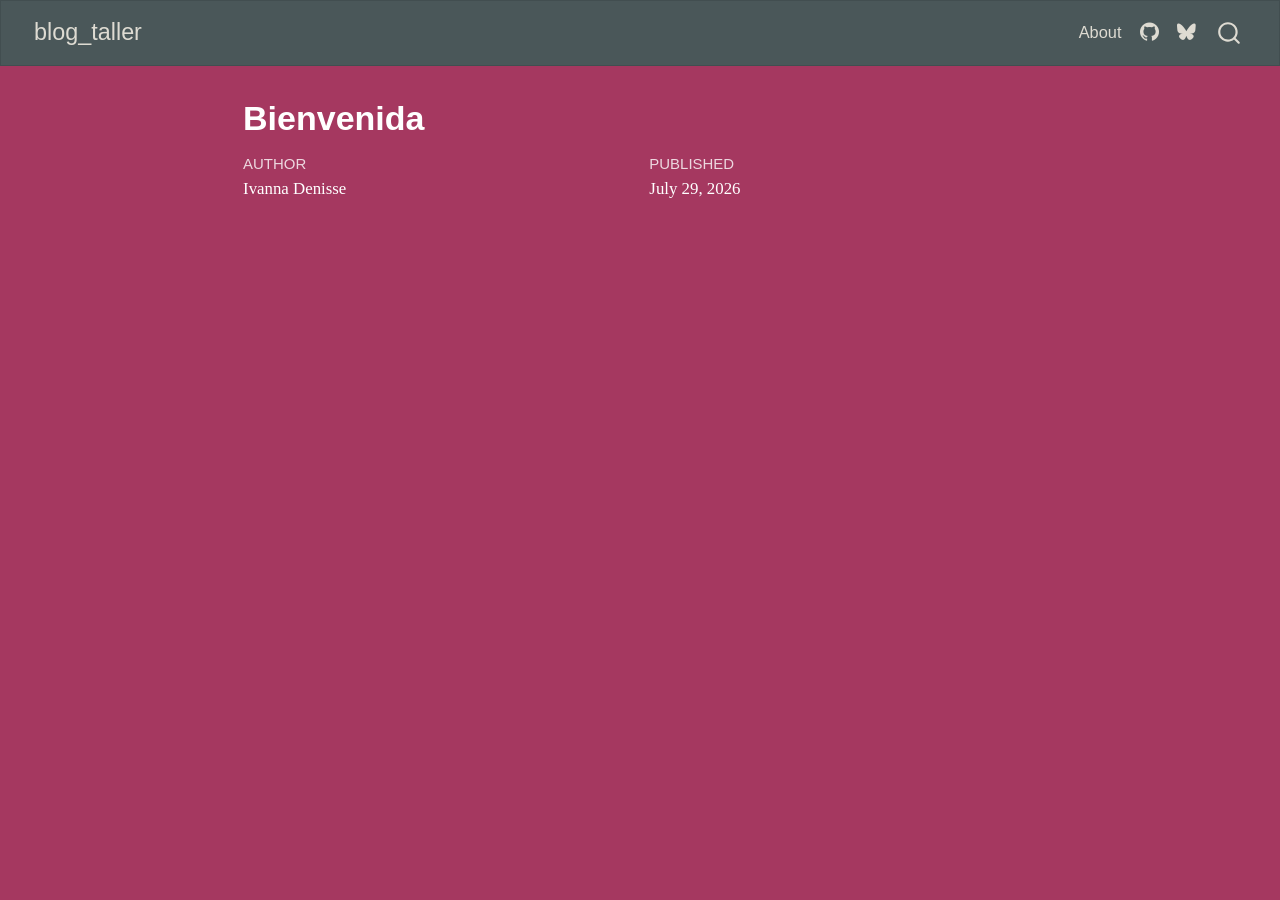
<file: docs/posts/bienvenida/index.html>
<!DOCTYPE html>
<html xmlns="http://www.w3.org/1999/xhtml" lang="en" xml:lang="en"><head>

<meta charset="utf-8">
<meta name="generator" content="quarto-1.8.24">

<meta name="viewport" content="width=device-width, initial-scale=1.0, user-scalable=yes">

<meta name="author" content="Ivanna Denisse">
<meta name="dcterms.date" content="2026-07-29">

<title>Bienvenida – blog_taller</title>
<style>
code{white-space: pre-wrap;}
span.smallcaps{font-variant: small-caps;}
div.columns{display: flex; gap: min(4vw, 1.5em);}
div.column{flex: auto; overflow-x: auto;}
div.hanging-indent{margin-left: 1.5em; text-indent: -1.5em;}
ul.task-list{list-style: none;}
ul.task-list li input[type="checkbox"] {
  width: 0.8em;
  margin: 0 0.8em 0.2em -1em; /* quarto-specific, see https://github.com/quarto-dev/quarto-cli/issues/4556 */ 
  vertical-align: middle;
}
</style>


<script src="../../site_libs/quarto-nav/quarto-nav.js"></script>
<script src="../../site_libs/quarto-nav/headroom.min.js"></script>
<script src="../../site_libs/clipboard/clipboard.min.js"></script>
<script src="../../site_libs/quarto-search/autocomplete.umd.js"></script>
<script src="../../site_libs/quarto-search/fuse.min.js"></script>
<script src="../../site_libs/quarto-search/quarto-search.js"></script>
<meta name="quarto:offset" content="../../">
<script src="../../site_libs/quarto-html/quarto.js" type="module"></script>
<script src="../../site_libs/quarto-html/tabsets/tabsets.js" type="module"></script>
<script src="../../site_libs/quarto-html/axe/axe-check.js" type="module"></script>
<script src="../../site_libs/quarto-html/popper.min.js"></script>
<script src="../../site_libs/quarto-html/tippy.umd.min.js"></script>
<script src="../../site_libs/quarto-html/anchor.min.js"></script>
<link href="../../site_libs/quarto-html/tippy.css" rel="stylesheet">
<link href="../../site_libs/quarto-html/quarto-syntax-highlighting-dc55a5b9e770e841cd82e46aadbfb9b0.css" rel="stylesheet" id="quarto-text-highlighting-styles">
<script src="../../site_libs/bootstrap/bootstrap.min.js"></script>
<link href="../../site_libs/bootstrap/bootstrap-icons.css" rel="stylesheet">
<link href="../../site_libs/bootstrap/bootstrap-e9c36d641830a33a8303f986faf76049.min.css" rel="stylesheet" append-hash="true" id="quarto-bootstrap" data-mode="light">
<script id="quarto-search-options" type="application/json">{
  "location": "navbar",
  "copy-button": false,
  "collapse-after": 3,
  "panel-placement": "end",
  "type": "overlay",
  "limit": 50,
  "keyboard-shortcut": [
    "f",
    "/",
    "s"
  ],
  "show-item-context": false,
  "language": {
    "search-no-results-text": "No results",
    "search-matching-documents-text": "matching documents",
    "search-copy-link-title": "Copy link to search",
    "search-hide-matches-text": "Hide additional matches",
    "search-more-match-text": "more match in this document",
    "search-more-matches-text": "more matches in this document",
    "search-clear-button-title": "Clear",
    "search-text-placeholder": "",
    "search-detached-cancel-button-title": "Cancel",
    "search-submit-button-title": "Submit",
    "search-label": "Search"
  }
}</script>


</head>

<body class="nav-fixed fullcontent quarto-light">

<div id="quarto-search-results"></div>
  <header id="quarto-header" class="headroom fixed-top">
    <nav class="navbar navbar-expand-lg " data-bs-theme="dark">
      <div class="navbar-container container-fluid">
      <div class="navbar-brand-container mx-auto">
    <a href="../../index.html" class="navbar-brand navbar-brand-logo">
    </a>
    <a class="navbar-brand" href="../../index.html">
    <span class="navbar-title">blog_taller</span>
    </a>
  </div>
            <div id="quarto-search" class="" title="Search"></div>
          <button class="navbar-toggler" type="button" data-bs-toggle="collapse" data-bs-target="#navbarCollapse" aria-controls="navbarCollapse" role="menu" aria-expanded="false" aria-label="Toggle navigation" onclick="if (window.quartoToggleHeadroom) { window.quartoToggleHeadroom(); }">
  <span class="navbar-toggler-icon"></span>
</button>
          <div class="collapse navbar-collapse" id="navbarCollapse">
            <ul class="navbar-nav navbar-nav-scroll ms-auto">
  <li class="nav-item">
    <a class="nav-link" href="../../about.html"> 
<span class="menu-text">About</span></a>
  </li>  
  <li class="nav-item compact">
    <a class="nav-link" href="https://github.com/"> <i class="bi bi-github" role="img">
</i> 
<span class="menu-text"></span></a>
  </li>  
  <li class="nav-item compact">
    <a class="nav-link" href="https://bsky.app/"> <i class="bi bi-bluesky" role="img">
</i> 
<span class="menu-text"></span></a>
  </li>  
</ul>
          </div> <!-- /navcollapse -->
            <div class="quarto-navbar-tools">
</div>
      </div> <!-- /container-fluid -->
    </nav>
</header>
<!-- content -->
<div id="quarto-content" class="quarto-container page-columns page-rows-contents page-layout-article page-navbar">
<!-- sidebar -->
<!-- margin-sidebar -->
    
<!-- main -->
<main class="content" id="quarto-document-content">

<header id="title-block-header" class="quarto-title-block default">
<div class="quarto-title">
<h1 class="title">Bienvenida</h1>
</div>



<div class="quarto-title-meta">

    <div>
    <div class="quarto-title-meta-heading">Author</div>
    <div class="quarto-title-meta-contents">
             <p>Ivanna Denisse </p>
          </div>
  </div>
    
    <div>
    <div class="quarto-title-meta-heading">Published</div>
    <div class="quarto-title-meta-contents">
      <p class="date">July 29, 2026</p>
    </div>
  </div>
  
    
  </div>
  


</header>





</main> <!-- /main -->
<script id="quarto-html-after-body" type="application/javascript">
  window.document.addEventListener("DOMContentLoaded", function (event) {
    const icon = "";
    const anchorJS = new window.AnchorJS();
    anchorJS.options = {
      placement: 'right',
      icon: icon
    };
    anchorJS.add('.anchored');
    const isCodeAnnotation = (el) => {
      for (const clz of el.classList) {
        if (clz.startsWith('code-annotation-')) {                     
          return true;
        }
      }
      return false;
    }
    const onCopySuccess = function(e) {
      // button target
      const button = e.trigger;
      // don't keep focus
      button.blur();
      // flash "checked"
      button.classList.add('code-copy-button-checked');
      var currentTitle = button.getAttribute("title");
      button.setAttribute("title", "Copied!");
      let tooltip;
      if (window.bootstrap) {
        button.setAttribute("data-bs-toggle", "tooltip");
        button.setAttribute("data-bs-placement", "left");
        button.setAttribute("data-bs-title", "Copied!");
        tooltip = new bootstrap.Tooltip(button, 
          { trigger: "manual", 
            customClass: "code-copy-button-tooltip",
            offset: [0, -8]});
        tooltip.show();    
      }
      setTimeout(function() {
        if (tooltip) {
          tooltip.hide();
          button.removeAttribute("data-bs-title");
          button.removeAttribute("data-bs-toggle");
          button.removeAttribute("data-bs-placement");
        }
        button.setAttribute("title", currentTitle);
        button.classList.remove('code-copy-button-checked');
      }, 1000);
      // clear code selection
      e.clearSelection();
    }
    const getTextToCopy = function(trigger) {
      const outerScaffold = trigger.parentElement.cloneNode(true);
      const codeEl = outerScaffold.querySelector('code');
      for (const childEl of codeEl.children) {
        if (isCodeAnnotation(childEl)) {
          childEl.remove();
        }
      }
      return codeEl.innerText;
    }
    const clipboard = new window.ClipboardJS('.code-copy-button:not([data-in-quarto-modal])', {
      text: getTextToCopy
    });
    clipboard.on('success', onCopySuccess);
    if (window.document.getElementById('quarto-embedded-source-code-modal')) {
      const clipboardModal = new window.ClipboardJS('.code-copy-button[data-in-quarto-modal]', {
        text: getTextToCopy,
        container: window.document.getElementById('quarto-embedded-source-code-modal')
      });
      clipboardModal.on('success', onCopySuccess);
    }
      var localhostRegex = new RegExp(/^(?:http|https):\/\/localhost\:?[0-9]*\//);
      var mailtoRegex = new RegExp(/^mailto:/);
        var filterRegex = new RegExp("https:\/\/your-website-url\.example\.com");
      var isInternal = (href) => {
          return filterRegex.test(href) || localhostRegex.test(href) || mailtoRegex.test(href);
      }
      // Inspect non-navigation links and adorn them if external
     var links = window.document.querySelectorAll('a[href]:not(.nav-link):not(.navbar-brand):not(.toc-action):not(.sidebar-link):not(.sidebar-item-toggle):not(.pagination-link):not(.no-external):not([aria-hidden]):not(.dropdown-item):not(.quarto-navigation-tool):not(.about-link)');
      for (var i=0; i<links.length; i++) {
        const link = links[i];
        if (!isInternal(link.href)) {
          // undo the damage that might have been done by quarto-nav.js in the case of
          // links that we want to consider external
          if (link.dataset.originalHref !== undefined) {
            link.href = link.dataset.originalHref;
          }
        }
      }
    function tippyHover(el, contentFn, onTriggerFn, onUntriggerFn) {
      const config = {
        allowHTML: true,
        maxWidth: 500,
        delay: 100,
        arrow: false,
        appendTo: function(el) {
            return el.parentElement;
        },
        interactive: true,
        interactiveBorder: 10,
        theme: 'quarto',
        placement: 'bottom-start',
      };
      if (contentFn) {
        config.content = contentFn;
      }
      if (onTriggerFn) {
        config.onTrigger = onTriggerFn;
      }
      if (onUntriggerFn) {
        config.onUntrigger = onUntriggerFn;
      }
      window.tippy(el, config); 
    }
    const noterefs = window.document.querySelectorAll('a[role="doc-noteref"]');
    for (var i=0; i<noterefs.length; i++) {
      const ref = noterefs[i];
      tippyHover(ref, function() {
        // use id or data attribute instead here
        let href = ref.getAttribute('data-footnote-href') || ref.getAttribute('href');
        try { href = new URL(href).hash; } catch {}
        const id = href.replace(/^#\/?/, "");
        const note = window.document.getElementById(id);
        if (note) {
          return note.innerHTML;
        } else {
          return "";
        }
      });
    }
    const xrefs = window.document.querySelectorAll('a.quarto-xref');
    const processXRef = (id, note) => {
      // Strip column container classes
      const stripColumnClz = (el) => {
        el.classList.remove("page-full", "page-columns");
        if (el.children) {
          for (const child of el.children) {
            stripColumnClz(child);
          }
        }
      }
      stripColumnClz(note)
      if (id === null || id.startsWith('sec-')) {
        // Special case sections, only their first couple elements
        const container = document.createElement("div");
        if (note.children && note.children.length > 2) {
          container.appendChild(note.children[0].cloneNode(true));
          for (let i = 1; i < note.children.length; i++) {
            const child = note.children[i];
            if (child.tagName === "P" && child.innerText === "") {
              continue;
            } else {
              container.appendChild(child.cloneNode(true));
              break;
            }
          }
          if (window.Quarto?.typesetMath) {
            window.Quarto.typesetMath(container);
          }
          return container.innerHTML
        } else {
          if (window.Quarto?.typesetMath) {
            window.Quarto.typesetMath(note);
          }
          return note.innerHTML;
        }
      } else {
        // Remove any anchor links if they are present
        const anchorLink = note.querySelector('a.anchorjs-link');
        if (anchorLink) {
          anchorLink.remove();
        }
        if (window.Quarto?.typesetMath) {
          window.Quarto.typesetMath(note);
        }
        if (note.classList.contains("callout")) {
          return note.outerHTML;
        } else {
          return note.innerHTML;
        }
      }
    }
    for (var i=0; i<xrefs.length; i++) {
      const xref = xrefs[i];
      tippyHover(xref, undefined, function(instance) {
        instance.disable();
        let url = xref.getAttribute('href');
        let hash = undefined; 
        if (url.startsWith('#')) {
          hash = url;
        } else {
          try { hash = new URL(url).hash; } catch {}
        }
        if (hash) {
          const id = hash.replace(/^#\/?/, "");
          const note = window.document.getElementById(id);
          if (note !== null) {
            try {
              const html = processXRef(id, note.cloneNode(true));
              instance.setContent(html);
            } finally {
              instance.enable();
              instance.show();
            }
          } else {
            // See if we can fetch this
            fetch(url.split('#')[0])
            .then(res => res.text())
            .then(html => {
              const parser = new DOMParser();
              const htmlDoc = parser.parseFromString(html, "text/html");
              const note = htmlDoc.getElementById(id);
              if (note !== null) {
                const html = processXRef(id, note);
                instance.setContent(html);
              } 
            }).finally(() => {
              instance.enable();
              instance.show();
            });
          }
        } else {
          // See if we can fetch a full url (with no hash to target)
          // This is a special case and we should probably do some content thinning / targeting
          fetch(url)
          .then(res => res.text())
          .then(html => {
            const parser = new DOMParser();
            const htmlDoc = parser.parseFromString(html, "text/html");
            const note = htmlDoc.querySelector('main.content');
            if (note !== null) {
              // This should only happen for chapter cross references
              // (since there is no id in the URL)
              // remove the first header
              if (note.children.length > 0 && note.children[0].tagName === "HEADER") {
                note.children[0].remove();
              }
              const html = processXRef(null, note);
              instance.setContent(html);
            } 
          }).finally(() => {
            instance.enable();
            instance.show();
          });
        }
      }, function(instance) {
      });
    }
        let selectedAnnoteEl;
        const selectorForAnnotation = ( cell, annotation) => {
          let cellAttr = 'data-code-cell="' + cell + '"';
          let lineAttr = 'data-code-annotation="' +  annotation + '"';
          const selector = 'span[' + cellAttr + '][' + lineAttr + ']';
          return selector;
        }
        const selectCodeLines = (annoteEl) => {
          const doc = window.document;
          const targetCell = annoteEl.getAttribute("data-target-cell");
          const targetAnnotation = annoteEl.getAttribute("data-target-annotation");
          const annoteSpan = window.document.querySelector(selectorForAnnotation(targetCell, targetAnnotation));
          const lines = annoteSpan.getAttribute("data-code-lines").split(",");
          const lineIds = lines.map((line) => {
            return targetCell + "-" + line;
          })
          let top = null;
          let height = null;
          let parent = null;
          if (lineIds.length > 0) {
              //compute the position of the single el (top and bottom and make a div)
              const el = window.document.getElementById(lineIds[0]);
              top = el.offsetTop;
              height = el.offsetHeight;
              parent = el.parentElement.parentElement;
            if (lineIds.length > 1) {
              const lastEl = window.document.getElementById(lineIds[lineIds.length - 1]);
              const bottom = lastEl.offsetTop + lastEl.offsetHeight;
              height = bottom - top;
            }
            if (top !== null && height !== null && parent !== null) {
              // cook up a div (if necessary) and position it 
              let div = window.document.getElementById("code-annotation-line-highlight");
              if (div === null) {
                div = window.document.createElement("div");
                div.setAttribute("id", "code-annotation-line-highlight");
                div.style.position = 'absolute';
                parent.appendChild(div);
              }
              div.style.top = top - 2 + "px";
              div.style.height = height + 4 + "px";
              div.style.left = 0;
              let gutterDiv = window.document.getElementById("code-annotation-line-highlight-gutter");
              if (gutterDiv === null) {
                gutterDiv = window.document.createElement("div");
                gutterDiv.setAttribute("id", "code-annotation-line-highlight-gutter");
                gutterDiv.style.position = 'absolute';
                const codeCell = window.document.getElementById(targetCell);
                const gutter = codeCell.querySelector('.code-annotation-gutter');
                gutter.appendChild(gutterDiv);
              }
              gutterDiv.style.top = top - 2 + "px";
              gutterDiv.style.height = height + 4 + "px";
            }
            selectedAnnoteEl = annoteEl;
          }
        };
        const unselectCodeLines = () => {
          const elementsIds = ["code-annotation-line-highlight", "code-annotation-line-highlight-gutter"];
          elementsIds.forEach((elId) => {
            const div = window.document.getElementById(elId);
            if (div) {
              div.remove();
            }
          });
          selectedAnnoteEl = undefined;
        };
          // Handle positioning of the toggle
      window.addEventListener(
        "resize",
        throttle(() => {
          elRect = undefined;
          if (selectedAnnoteEl) {
            selectCodeLines(selectedAnnoteEl);
          }
        }, 10)
      );
      function throttle(fn, ms) {
      let throttle = false;
      let timer;
        return (...args) => {
          if(!throttle) { // first call gets through
              fn.apply(this, args);
              throttle = true;
          } else { // all the others get throttled
              if(timer) clearTimeout(timer); // cancel #2
              timer = setTimeout(() => {
                fn.apply(this, args);
                timer = throttle = false;
              }, ms);
          }
        };
      }
        // Attach click handler to the DT
        const annoteDls = window.document.querySelectorAll('dt[data-target-cell]');
        for (const annoteDlNode of annoteDls) {
          annoteDlNode.addEventListener('click', (event) => {
            const clickedEl = event.target;
            if (clickedEl !== selectedAnnoteEl) {
              unselectCodeLines();
              const activeEl = window.document.querySelector('dt[data-target-cell].code-annotation-active');
              if (activeEl) {
                activeEl.classList.remove('code-annotation-active');
              }
              selectCodeLines(clickedEl);
              clickedEl.classList.add('code-annotation-active');
            } else {
              // Unselect the line
              unselectCodeLines();
              clickedEl.classList.remove('code-annotation-active');
            }
          });
        }
    const findCites = (el) => {
      const parentEl = el.parentElement;
      if (parentEl) {
        const cites = parentEl.dataset.cites;
        if (cites) {
          return {
            el,
            cites: cites.split(' ')
          };
        } else {
          return findCites(el.parentElement)
        }
      } else {
        return undefined;
      }
    };
    var bibliorefs = window.document.querySelectorAll('a[role="doc-biblioref"]');
    for (var i=0; i<bibliorefs.length; i++) {
      const ref = bibliorefs[i];
      const citeInfo = findCites(ref);
      if (citeInfo) {
        tippyHover(citeInfo.el, function() {
          var popup = window.document.createElement('div');
          citeInfo.cites.forEach(function(cite) {
            var citeDiv = window.document.createElement('div');
            citeDiv.classList.add('hanging-indent');
            citeDiv.classList.add('csl-entry');
            var biblioDiv = window.document.getElementById('ref-' + cite);
            if (biblioDiv) {
              citeDiv.innerHTML = biblioDiv.innerHTML;
            }
            popup.appendChild(citeDiv);
          });
          return popup.innerHTML;
        });
      }
    }
  });
  </script>
</div> <!-- /content -->




</body></html>
</file>
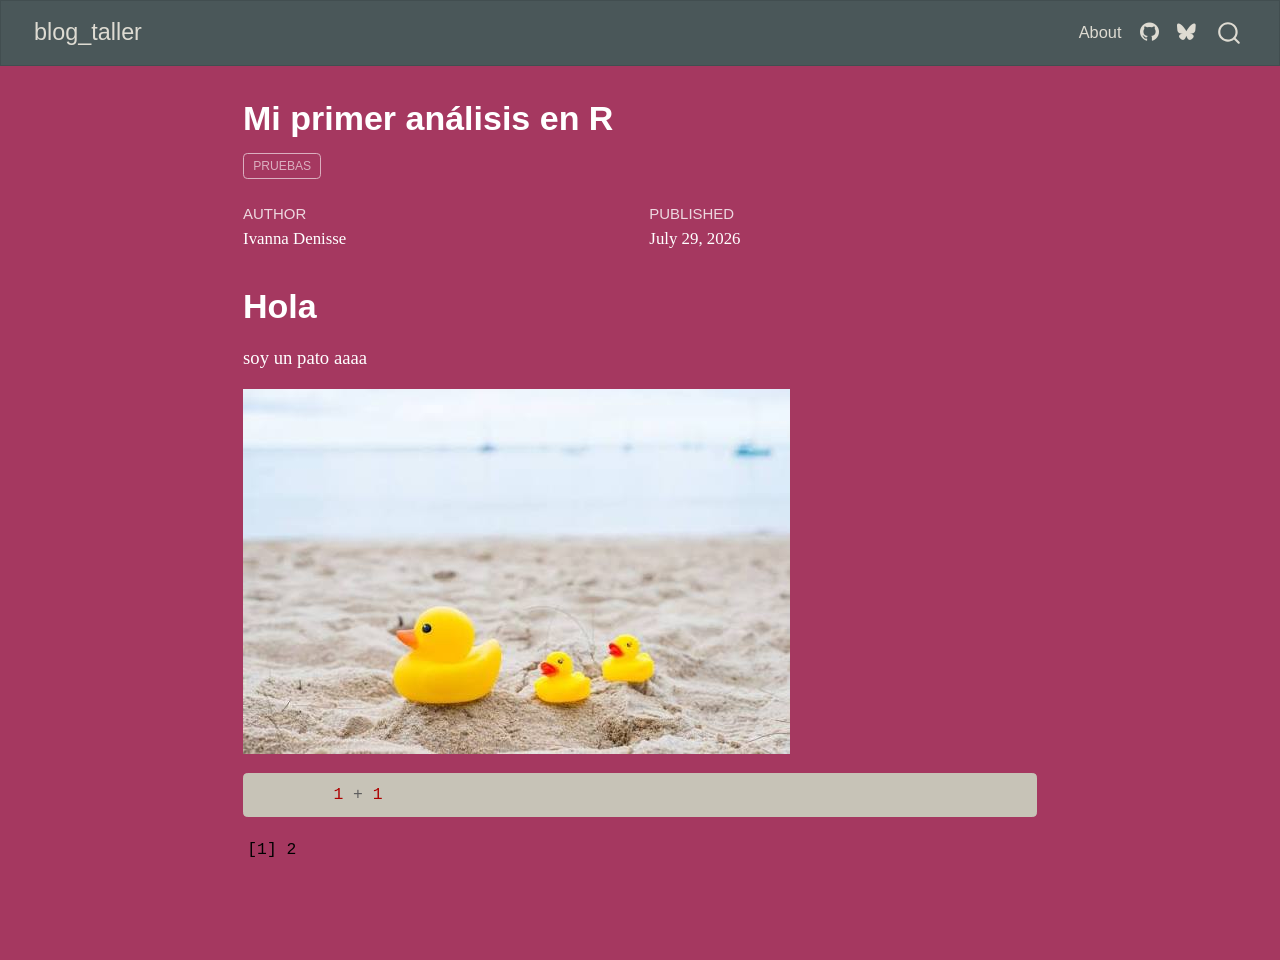
<file: docs/posts/mi_primer_post/index.html>
<!DOCTYPE html>
<html xmlns="http://www.w3.org/1999/xhtml" lang="en" xml:lang="en"><head>

<meta charset="utf-8">
<meta name="generator" content="quarto-1.8.24">

<meta name="viewport" content="width=device-width, initial-scale=1.0, user-scalable=yes">

<meta name="author" content="Ivanna Denisse">
<meta name="dcterms.date" content="2026-07-29">

<title>Mi primer análisis en R – blog_taller</title>
<style>
code{white-space: pre-wrap;}
span.smallcaps{font-variant: small-caps;}
div.columns{display: flex; gap: min(4vw, 1.5em);}
div.column{flex: auto; overflow-x: auto;}
div.hanging-indent{margin-left: 1.5em; text-indent: -1.5em;}
ul.task-list{list-style: none;}
ul.task-list li input[type="checkbox"] {
  width: 0.8em;
  margin: 0 0.8em 0.2em -1em; /* quarto-specific, see https://github.com/quarto-dev/quarto-cli/issues/4556 */ 
  vertical-align: middle;
}
/* CSS for syntax highlighting */
html { -webkit-text-size-adjust: 100%; }
pre > code.sourceCode { white-space: pre; position: relative; }
pre > code.sourceCode > span { display: inline-block; line-height: 1.25; }
pre > code.sourceCode > span:empty { height: 1.2em; }
.sourceCode { overflow: visible; }
code.sourceCode > span { color: inherit; text-decoration: inherit; }
div.sourceCode { margin: 1em 0; }
pre.sourceCode { margin: 0; }
@media screen {
div.sourceCode { overflow: auto; }
}
@media print {
pre > code.sourceCode { white-space: pre-wrap; }
pre > code.sourceCode > span { text-indent: -5em; padding-left: 5em; }
}
pre.numberSource code
  { counter-reset: source-line 0; }
pre.numberSource code > span
  { position: relative; left: -4em; counter-increment: source-line; }
pre.numberSource code > span > a:first-child::before
  { content: counter(source-line);
    position: relative; left: -1em; text-align: right; vertical-align: baseline;
    border: none; display: inline-block;
    -webkit-touch-callout: none; -webkit-user-select: none;
    -khtml-user-select: none; -moz-user-select: none;
    -ms-user-select: none; user-select: none;
    padding: 0 4px; width: 4em;
  }
pre.numberSource { margin-left: 3em;  padding-left: 4px; }
div.sourceCode
  {   }
@media screen {
pre > code.sourceCode > span > a:first-child::before { text-decoration: underline; }
}
</style>


<script src="../../site_libs/quarto-nav/quarto-nav.js"></script>
<script src="../../site_libs/quarto-nav/headroom.min.js"></script>
<script src="../../site_libs/clipboard/clipboard.min.js"></script>
<script src="../../site_libs/quarto-search/autocomplete.umd.js"></script>
<script src="../../site_libs/quarto-search/fuse.min.js"></script>
<script src="../../site_libs/quarto-search/quarto-search.js"></script>
<meta name="quarto:offset" content="../../">
<script src="../../site_libs/quarto-html/quarto.js" type="module"></script>
<script src="../../site_libs/quarto-html/tabsets/tabsets.js" type="module"></script>
<script src="../../site_libs/quarto-html/axe/axe-check.js" type="module"></script>
<script src="../../site_libs/quarto-html/popper.min.js"></script>
<script src="../../site_libs/quarto-html/tippy.umd.min.js"></script>
<script src="../../site_libs/quarto-html/anchor.min.js"></script>
<link href="../../site_libs/quarto-html/tippy.css" rel="stylesheet">
<link href="../../site_libs/quarto-html/quarto-syntax-highlighting-dc55a5b9e770e841cd82e46aadbfb9b0.css" rel="stylesheet" id="quarto-text-highlighting-styles">
<script src="../../site_libs/bootstrap/bootstrap.min.js"></script>
<link href="../../site_libs/bootstrap/bootstrap-icons.css" rel="stylesheet">
<link href="../../site_libs/bootstrap/bootstrap-e9c36d641830a33a8303f986faf76049.min.css" rel="stylesheet" append-hash="true" id="quarto-bootstrap" data-mode="light">
<script id="quarto-search-options" type="application/json">{
  "location": "navbar",
  "copy-button": false,
  "collapse-after": 3,
  "panel-placement": "end",
  "type": "overlay",
  "limit": 50,
  "keyboard-shortcut": [
    "f",
    "/",
    "s"
  ],
  "show-item-context": false,
  "language": {
    "search-no-results-text": "No results",
    "search-matching-documents-text": "matching documents",
    "search-copy-link-title": "Copy link to search",
    "search-hide-matches-text": "Hide additional matches",
    "search-more-match-text": "more match in this document",
    "search-more-matches-text": "more matches in this document",
    "search-clear-button-title": "Clear",
    "search-text-placeholder": "",
    "search-detached-cancel-button-title": "Cancel",
    "search-submit-button-title": "Submit",
    "search-label": "Search"
  }
}</script>


</head>

<body class="nav-fixed fullcontent quarto-light">

<div id="quarto-search-results"></div>
  <header id="quarto-header" class="headroom fixed-top">
    <nav class="navbar navbar-expand-lg " data-bs-theme="dark">
      <div class="navbar-container container-fluid">
      <div class="navbar-brand-container mx-auto">
    <a href="../../index.html" class="navbar-brand navbar-brand-logo">
    </a>
    <a class="navbar-brand" href="../../index.html">
    <span class="navbar-title">blog_taller</span>
    </a>
  </div>
            <div id="quarto-search" class="" title="Search"></div>
          <button class="navbar-toggler" type="button" data-bs-toggle="collapse" data-bs-target="#navbarCollapse" aria-controls="navbarCollapse" role="menu" aria-expanded="false" aria-label="Toggle navigation" onclick="if (window.quartoToggleHeadroom) { window.quartoToggleHeadroom(); }">
  <span class="navbar-toggler-icon"></span>
</button>
          <div class="collapse navbar-collapse" id="navbarCollapse">
            <ul class="navbar-nav navbar-nav-scroll ms-auto">
  <li class="nav-item">
    <a class="nav-link" href="../../about.html"> 
<span class="menu-text">About</span></a>
  </li>  
  <li class="nav-item compact">
    <a class="nav-link" href="https://github.com/"> <i class="bi bi-github" role="img">
</i> 
<span class="menu-text"></span></a>
  </li>  
  <li class="nav-item compact">
    <a class="nav-link" href="https://bsky.app/"> <i class="bi bi-bluesky" role="img">
</i> 
<span class="menu-text"></span></a>
  </li>  
</ul>
          </div> <!-- /navcollapse -->
            <div class="quarto-navbar-tools">
</div>
      </div> <!-- /container-fluid -->
    </nav>
</header>
<!-- content -->
<div id="quarto-content" class="quarto-container page-columns page-rows-contents page-layout-article page-navbar">
<!-- sidebar -->
<!-- margin-sidebar -->
    
<!-- main -->
<main class="content" id="quarto-document-content">

<header id="title-block-header" class="quarto-title-block default">
<div class="quarto-title">
<h1 class="title">Mi primer análisis en R</h1>
  <div class="quarto-categories">
    <div class="quarto-category">pruebas</div>
  </div>
  </div>



<div class="quarto-title-meta">

    <div>
    <div class="quarto-title-meta-heading">Author</div>
    <div class="quarto-title-meta-contents">
             <p>Ivanna Denisse </p>
          </div>
  </div>
    
    <div>
    <div class="quarto-title-meta-heading">Published</div>
    <div class="quarto-title-meta-contents">
      <p class="date">July 29, 2026</p>
    </div>
  </div>
  
    
  </div>
  


</header>


<section id="hola" class="level1">
<h1>Hola</h1>
<p>soy un pato aaaa</p>
<p><img src="patito.jpg" class="img-fluid"></p>
<div class="cell">
<div class="code-copy-outer-scaffold"><div class="sourceCode cell-code" id="cb1"><pre class="sourceCode r code-with-copy"><code class="sourceCode r"><span id="cb1-1"><a href="#cb1-1" aria-hidden="true" tabindex="-1"></a>        <span class="dv">1</span> <span class="sc">+</span> <span class="dv">1</span></span></code></pre></div><button title="Copy to Clipboard" class="code-copy-button"><i class="bi"></i></button></div>
<div class="cell-output cell-output-stdout">
<pre><code>[1] 2</code></pre>
</div>
</div>


</section>

</main> <!-- /main -->
<script id="quarto-html-after-body" type="application/javascript">
  window.document.addEventListener("DOMContentLoaded", function (event) {
    const icon = "";
    const anchorJS = new window.AnchorJS();
    anchorJS.options = {
      placement: 'right',
      icon: icon
    };
    anchorJS.add('.anchored');
    const isCodeAnnotation = (el) => {
      for (const clz of el.classList) {
        if (clz.startsWith('code-annotation-')) {                     
          return true;
        }
      }
      return false;
    }
    const onCopySuccess = function(e) {
      // button target
      const button = e.trigger;
      // don't keep focus
      button.blur();
      // flash "checked"
      button.classList.add('code-copy-button-checked');
      var currentTitle = button.getAttribute("title");
      button.setAttribute("title", "Copied!");
      let tooltip;
      if (window.bootstrap) {
        button.setAttribute("data-bs-toggle", "tooltip");
        button.setAttribute("data-bs-placement", "left");
        button.setAttribute("data-bs-title", "Copied!");
        tooltip = new bootstrap.Tooltip(button, 
          { trigger: "manual", 
            customClass: "code-copy-button-tooltip",
            offset: [0, -8]});
        tooltip.show();    
      }
      setTimeout(function() {
        if (tooltip) {
          tooltip.hide();
          button.removeAttribute("data-bs-title");
          button.removeAttribute("data-bs-toggle");
          button.removeAttribute("data-bs-placement");
        }
        button.setAttribute("title", currentTitle);
        button.classList.remove('code-copy-button-checked');
      }, 1000);
      // clear code selection
      e.clearSelection();
    }
    const getTextToCopy = function(trigger) {
      const outerScaffold = trigger.parentElement.cloneNode(true);
      const codeEl = outerScaffold.querySelector('code');
      for (const childEl of codeEl.children) {
        if (isCodeAnnotation(childEl)) {
          childEl.remove();
        }
      }
      return codeEl.innerText;
    }
    const clipboard = new window.ClipboardJS('.code-copy-button:not([data-in-quarto-modal])', {
      text: getTextToCopy
    });
    clipboard.on('success', onCopySuccess);
    if (window.document.getElementById('quarto-embedded-source-code-modal')) {
      const clipboardModal = new window.ClipboardJS('.code-copy-button[data-in-quarto-modal]', {
        text: getTextToCopy,
        container: window.document.getElementById('quarto-embedded-source-code-modal')
      });
      clipboardModal.on('success', onCopySuccess);
    }
      var localhostRegex = new RegExp(/^(?:http|https):\/\/localhost\:?[0-9]*\//);
      var mailtoRegex = new RegExp(/^mailto:/);
        var filterRegex = new RegExp("https:\/\/your-website-url\.example\.com");
      var isInternal = (href) => {
          return filterRegex.test(href) || localhostRegex.test(href) || mailtoRegex.test(href);
      }
      // Inspect non-navigation links and adorn them if external
     var links = window.document.querySelectorAll('a[href]:not(.nav-link):not(.navbar-brand):not(.toc-action):not(.sidebar-link):not(.sidebar-item-toggle):not(.pagination-link):not(.no-external):not([aria-hidden]):not(.dropdown-item):not(.quarto-navigation-tool):not(.about-link)');
      for (var i=0; i<links.length; i++) {
        const link = links[i];
        if (!isInternal(link.href)) {
          // undo the damage that might have been done by quarto-nav.js in the case of
          // links that we want to consider external
          if (link.dataset.originalHref !== undefined) {
            link.href = link.dataset.originalHref;
          }
        }
      }
    function tippyHover(el, contentFn, onTriggerFn, onUntriggerFn) {
      const config = {
        allowHTML: true,
        maxWidth: 500,
        delay: 100,
        arrow: false,
        appendTo: function(el) {
            return el.parentElement;
        },
        interactive: true,
        interactiveBorder: 10,
        theme: 'quarto',
        placement: 'bottom-start',
      };
      if (contentFn) {
        config.content = contentFn;
      }
      if (onTriggerFn) {
        config.onTrigger = onTriggerFn;
      }
      if (onUntriggerFn) {
        config.onUntrigger = onUntriggerFn;
      }
      window.tippy(el, config); 
    }
    const noterefs = window.document.querySelectorAll('a[role="doc-noteref"]');
    for (var i=0; i<noterefs.length; i++) {
      const ref = noterefs[i];
      tippyHover(ref, function() {
        // use id or data attribute instead here
        let href = ref.getAttribute('data-footnote-href') || ref.getAttribute('href');
        try { href = new URL(href).hash; } catch {}
        const id = href.replace(/^#\/?/, "");
        const note = window.document.getElementById(id);
        if (note) {
          return note.innerHTML;
        } else {
          return "";
        }
      });
    }
    const xrefs = window.document.querySelectorAll('a.quarto-xref');
    const processXRef = (id, note) => {
      // Strip column container classes
      const stripColumnClz = (el) => {
        el.classList.remove("page-full", "page-columns");
        if (el.children) {
          for (const child of el.children) {
            stripColumnClz(child);
          }
        }
      }
      stripColumnClz(note)
      if (id === null || id.startsWith('sec-')) {
        // Special case sections, only their first couple elements
        const container = document.createElement("div");
        if (note.children && note.children.length > 2) {
          container.appendChild(note.children[0].cloneNode(true));
          for (let i = 1; i < note.children.length; i++) {
            const child = note.children[i];
            if (child.tagName === "P" && child.innerText === "") {
              continue;
            } else {
              container.appendChild(child.cloneNode(true));
              break;
            }
          }
          if (window.Quarto?.typesetMath) {
            window.Quarto.typesetMath(container);
          }
          return container.innerHTML
        } else {
          if (window.Quarto?.typesetMath) {
            window.Quarto.typesetMath(note);
          }
          return note.innerHTML;
        }
      } else {
        // Remove any anchor links if they are present
        const anchorLink = note.querySelector('a.anchorjs-link');
        if (anchorLink) {
          anchorLink.remove();
        }
        if (window.Quarto?.typesetMath) {
          window.Quarto.typesetMath(note);
        }
        if (note.classList.contains("callout")) {
          return note.outerHTML;
        } else {
          return note.innerHTML;
        }
      }
    }
    for (var i=0; i<xrefs.length; i++) {
      const xref = xrefs[i];
      tippyHover(xref, undefined, function(instance) {
        instance.disable();
        let url = xref.getAttribute('href');
        let hash = undefined; 
        if (url.startsWith('#')) {
          hash = url;
        } else {
          try { hash = new URL(url).hash; } catch {}
        }
        if (hash) {
          const id = hash.replace(/^#\/?/, "");
          const note = window.document.getElementById(id);
          if (note !== null) {
            try {
              const html = processXRef(id, note.cloneNode(true));
              instance.setContent(html);
            } finally {
              instance.enable();
              instance.show();
            }
          } else {
            // See if we can fetch this
            fetch(url.split('#')[0])
            .then(res => res.text())
            .then(html => {
              const parser = new DOMParser();
              const htmlDoc = parser.parseFromString(html, "text/html");
              const note = htmlDoc.getElementById(id);
              if (note !== null) {
                const html = processXRef(id, note);
                instance.setContent(html);
              } 
            }).finally(() => {
              instance.enable();
              instance.show();
            });
          }
        } else {
          // See if we can fetch a full url (with no hash to target)
          // This is a special case and we should probably do some content thinning / targeting
          fetch(url)
          .then(res => res.text())
          .then(html => {
            const parser = new DOMParser();
            const htmlDoc = parser.parseFromString(html, "text/html");
            const note = htmlDoc.querySelector('main.content');
            if (note !== null) {
              // This should only happen for chapter cross references
              // (since there is no id in the URL)
              // remove the first header
              if (note.children.length > 0 && note.children[0].tagName === "HEADER") {
                note.children[0].remove();
              }
              const html = processXRef(null, note);
              instance.setContent(html);
            } 
          }).finally(() => {
            instance.enable();
            instance.show();
          });
        }
      }, function(instance) {
      });
    }
        let selectedAnnoteEl;
        const selectorForAnnotation = ( cell, annotation) => {
          let cellAttr = 'data-code-cell="' + cell + '"';
          let lineAttr = 'data-code-annotation="' +  annotation + '"';
          const selector = 'span[' + cellAttr + '][' + lineAttr + ']';
          return selector;
        }
        const selectCodeLines = (annoteEl) => {
          const doc = window.document;
          const targetCell = annoteEl.getAttribute("data-target-cell");
          const targetAnnotation = annoteEl.getAttribute("data-target-annotation");
          const annoteSpan = window.document.querySelector(selectorForAnnotation(targetCell, targetAnnotation));
          const lines = annoteSpan.getAttribute("data-code-lines").split(",");
          const lineIds = lines.map((line) => {
            return targetCell + "-" + line;
          })
          let top = null;
          let height = null;
          let parent = null;
          if (lineIds.length > 0) {
              //compute the position of the single el (top and bottom and make a div)
              const el = window.document.getElementById(lineIds[0]);
              top = el.offsetTop;
              height = el.offsetHeight;
              parent = el.parentElement.parentElement;
            if (lineIds.length > 1) {
              const lastEl = window.document.getElementById(lineIds[lineIds.length - 1]);
              const bottom = lastEl.offsetTop + lastEl.offsetHeight;
              height = bottom - top;
            }
            if (top !== null && height !== null && parent !== null) {
              // cook up a div (if necessary) and position it 
              let div = window.document.getElementById("code-annotation-line-highlight");
              if (div === null) {
                div = window.document.createElement("div");
                div.setAttribute("id", "code-annotation-line-highlight");
                div.style.position = 'absolute';
                parent.appendChild(div);
              }
              div.style.top = top - 2 + "px";
              div.style.height = height + 4 + "px";
              div.style.left = 0;
              let gutterDiv = window.document.getElementById("code-annotation-line-highlight-gutter");
              if (gutterDiv === null) {
                gutterDiv = window.document.createElement("div");
                gutterDiv.setAttribute("id", "code-annotation-line-highlight-gutter");
                gutterDiv.style.position = 'absolute';
                const codeCell = window.document.getElementById(targetCell);
                const gutter = codeCell.querySelector('.code-annotation-gutter');
                gutter.appendChild(gutterDiv);
              }
              gutterDiv.style.top = top - 2 + "px";
              gutterDiv.style.height = height + 4 + "px";
            }
            selectedAnnoteEl = annoteEl;
          }
        };
        const unselectCodeLines = () => {
          const elementsIds = ["code-annotation-line-highlight", "code-annotation-line-highlight-gutter"];
          elementsIds.forEach((elId) => {
            const div = window.document.getElementById(elId);
            if (div) {
              div.remove();
            }
          });
          selectedAnnoteEl = undefined;
        };
          // Handle positioning of the toggle
      window.addEventListener(
        "resize",
        throttle(() => {
          elRect = undefined;
          if (selectedAnnoteEl) {
            selectCodeLines(selectedAnnoteEl);
          }
        }, 10)
      );
      function throttle(fn, ms) {
      let throttle = false;
      let timer;
        return (...args) => {
          if(!throttle) { // first call gets through
              fn.apply(this, args);
              throttle = true;
          } else { // all the others get throttled
              if(timer) clearTimeout(timer); // cancel #2
              timer = setTimeout(() => {
                fn.apply(this, args);
                timer = throttle = false;
              }, ms);
          }
        };
      }
        // Attach click handler to the DT
        const annoteDls = window.document.querySelectorAll('dt[data-target-cell]');
        for (const annoteDlNode of annoteDls) {
          annoteDlNode.addEventListener('click', (event) => {
            const clickedEl = event.target;
            if (clickedEl !== selectedAnnoteEl) {
              unselectCodeLines();
              const activeEl = window.document.querySelector('dt[data-target-cell].code-annotation-active');
              if (activeEl) {
                activeEl.classList.remove('code-annotation-active');
              }
              selectCodeLines(clickedEl);
              clickedEl.classList.add('code-annotation-active');
            } else {
              // Unselect the line
              unselectCodeLines();
              clickedEl.classList.remove('code-annotation-active');
            }
          });
        }
    const findCites = (el) => {
      const parentEl = el.parentElement;
      if (parentEl) {
        const cites = parentEl.dataset.cites;
        if (cites) {
          return {
            el,
            cites: cites.split(' ')
          };
        } else {
          return findCites(el.parentElement)
        }
      } else {
        return undefined;
      }
    };
    var bibliorefs = window.document.querySelectorAll('a[role="doc-biblioref"]');
    for (var i=0; i<bibliorefs.length; i++) {
      const ref = bibliorefs[i];
      const citeInfo = findCites(ref);
      if (citeInfo) {
        tippyHover(citeInfo.el, function() {
          var popup = window.document.createElement('div');
          citeInfo.cites.forEach(function(cite) {
            var citeDiv = window.document.createElement('div');
            citeDiv.classList.add('hanging-indent');
            citeDiv.classList.add('csl-entry');
            var biblioDiv = window.document.getElementById('ref-' + cite);
            if (biblioDiv) {
              citeDiv.innerHTML = biblioDiv.innerHTML;
            }
            popup.appendChild(citeDiv);
          });
          return popup.innerHTML;
        });
      }
    }
  });
  </script>
</div> <!-- /content -->




</body></html>
</file>
<file: docs/site_libs/quarto-html/tippy.css>
.tippy-box[data-animation=fade][data-state=hidden]{opacity:0}[data-tippy-root]{max-width:calc(100vw - 10px)}.tippy-box{position:relative;background-color:#333;color:#fff;border-radius:4px;font-size:14px;line-height:1.4;white-space:normal;outline:0;transition-property:transform,visibility,opacity}.tippy-box[data-placement^=top]>.tippy-arrow{bottom:0}.tippy-box[data-placement^=top]>.tippy-arrow:before{bottom:-7px;left:0;border-width:8px 8px 0;border-top-color:initial;transform-origin:center top}.tippy-box[data-placement^=bottom]>.tippy-arrow{top:0}.tippy-box[data-placement^=bottom]>.tippy-arrow:before{top:-7px;left:0;border-width:0 8px 8px;border-bottom-color:initial;transform-origin:center bottom}.tippy-box[data-placement^=left]>.tippy-arrow{right:0}.tippy-box[data-placement^=left]>.tippy-arrow:before{border-width:8px 0 8px 8px;border-left-color:initial;right:-7px;transform-origin:center left}.tippy-box[data-placement^=right]>.tippy-arrow{left:0}.tippy-box[data-placement^=right]>.tippy-arrow:before{left:-7px;border-width:8px 8px 8px 0;border-right-color:initial;transform-origin:center right}.tippy-box[data-inertia][data-state=visible]{transition-timing-function:cubic-bezier(.54,1.5,.38,1.11)}.tippy-arrow{width:16px;height:16px;color:#333}.tippy-arrow:before{content:"";position:absolute;border-color:transparent;border-style:solid}.tippy-content{position:relative;padding:5px 9px;z-index:1}
</file>
<file: docs/site_libs/quarto-html/quarto-syntax-highlighting-dc55a5b9e770e841cd82e46aadbfb9b0.css>
/* quarto syntax highlight colors */
:root {
  --quarto-hl-ot-color: #003B4F;
  --quarto-hl-at-color: #657422;
  --quarto-hl-ss-color: #20794D;
  --quarto-hl-an-color: #5E5E5E;
  --quarto-hl-fu-color: #4758AB;
  --quarto-hl-st-color: #20794D;
  --quarto-hl-cf-color: #003B4F;
  --quarto-hl-op-color: #5E5E5E;
  --quarto-hl-er-color: #AD0000;
  --quarto-hl-bn-color: #AD0000;
  --quarto-hl-al-color: #AD0000;
  --quarto-hl-va-color: #111111;
  --quarto-hl-bu-color: inherit;
  --quarto-hl-ex-color: inherit;
  --quarto-hl-pp-color: #AD0000;
  --quarto-hl-in-color: #5E5E5E;
  --quarto-hl-vs-color: #20794D;
  --quarto-hl-wa-color: #5E5E5E;
  --quarto-hl-do-color: #5E5E5E;
  --quarto-hl-im-color: #00769E;
  --quarto-hl-ch-color: #20794D;
  --quarto-hl-dt-color: #AD0000;
  --quarto-hl-fl-color: #AD0000;
  --quarto-hl-co-color: #5E5E5E;
  --quarto-hl-cv-color: #5E5E5E;
  --quarto-hl-cn-color: #8f5902;
  --quarto-hl-sc-color: #5E5E5E;
  --quarto-hl-dv-color: #AD0000;
  --quarto-hl-kw-color: #003B4F;
}

/* other quarto variables */
:root {
  --quarto-font-monospace: SFMono-Regular, Menlo, Monaco, Consolas, "Liberation Mono", "Courier New", monospace;
}

/* syntax highlight based on Pandoc's rules */
pre > code.sourceCode > span {
  color: #003B4F;
}

code.sourceCode > span {
  color: #003B4F;
}

div.sourceCode,
div.sourceCode pre.sourceCode {
  color: #003B4F;
}

/* Normal */
code span {
  color: #003B4F;
}

/* Alert */
code span.al {
  color: #AD0000;
  font-style: inherit;
}

/* Annotation */
code span.an {
  color: #5E5E5E;
  font-style: inherit;
}

/* Attribute */
code span.at {
  color: #657422;
  font-style: inherit;
}

/* BaseN */
code span.bn {
  color: #AD0000;
  font-style: inherit;
}

/* BuiltIn */
code span.bu {
  font-style: inherit;
}

/* ControlFlow */
code span.cf {
  color: #003B4F;
  font-weight: bold;
  font-style: inherit;
}

/* Char */
code span.ch {
  color: #20794D;
  font-style: inherit;
}

/* Constant */
code span.cn {
  color: #8f5902;
  font-style: inherit;
}

/* Comment */
code span.co {
  color: #5E5E5E;
  font-style: inherit;
}

/* CommentVar */
code span.cv {
  color: #5E5E5E;
  font-style: italic;
}

/* Documentation */
code span.do {
  color: #5E5E5E;
  font-style: italic;
}

/* DataType */
code span.dt {
  color: #AD0000;
  font-style: inherit;
}

/* DecVal */
code span.dv {
  color: #AD0000;
  font-style: inherit;
}

/* Error */
code span.er {
  color: #AD0000;
  font-style: inherit;
}

/* Extension */
code span.ex {
  font-style: inherit;
}

/* Float */
code span.fl {
  color: #AD0000;
  font-style: inherit;
}

/* Function */
code span.fu {
  color: #4758AB;
  font-style: inherit;
}

/* Import */
code span.im {
  color: #00769E;
  font-style: inherit;
}

/* Information */
code span.in {
  color: #5E5E5E;
  font-style: inherit;
}

/* Keyword */
code span.kw {
  color: #003B4F;
  font-weight: bold;
  font-style: inherit;
}

/* Operator */
code span.op {
  color: #5E5E5E;
  font-style: inherit;
}

/* Other */
code span.ot {
  color: #003B4F;
  font-style: inherit;
}

/* Preprocessor */
code span.pp {
  color: #AD0000;
  font-style: inherit;
}

/* SpecialChar */
code span.sc {
  color: #5E5E5E;
  font-style: inherit;
}

/* SpecialString */
code span.ss {
  color: #20794D;
  font-style: inherit;
}

/* String */
code span.st {
  color: #20794D;
  font-style: inherit;
}

/* Variable */
code span.va {
  color: #111111;
  font-style: inherit;
}

/* VerbatimString */
code span.vs {
  color: #20794D;
  font-style: inherit;
}

/* Warning */
code span.wa {
  color: #5E5E5E;
  font-style: italic;
}

.prevent-inlining {
  content: "</";
}

/*# sourceMappingURL=21f0b8dca5c347bd0a806dc2ce2adfe3.css.map */
</file>
